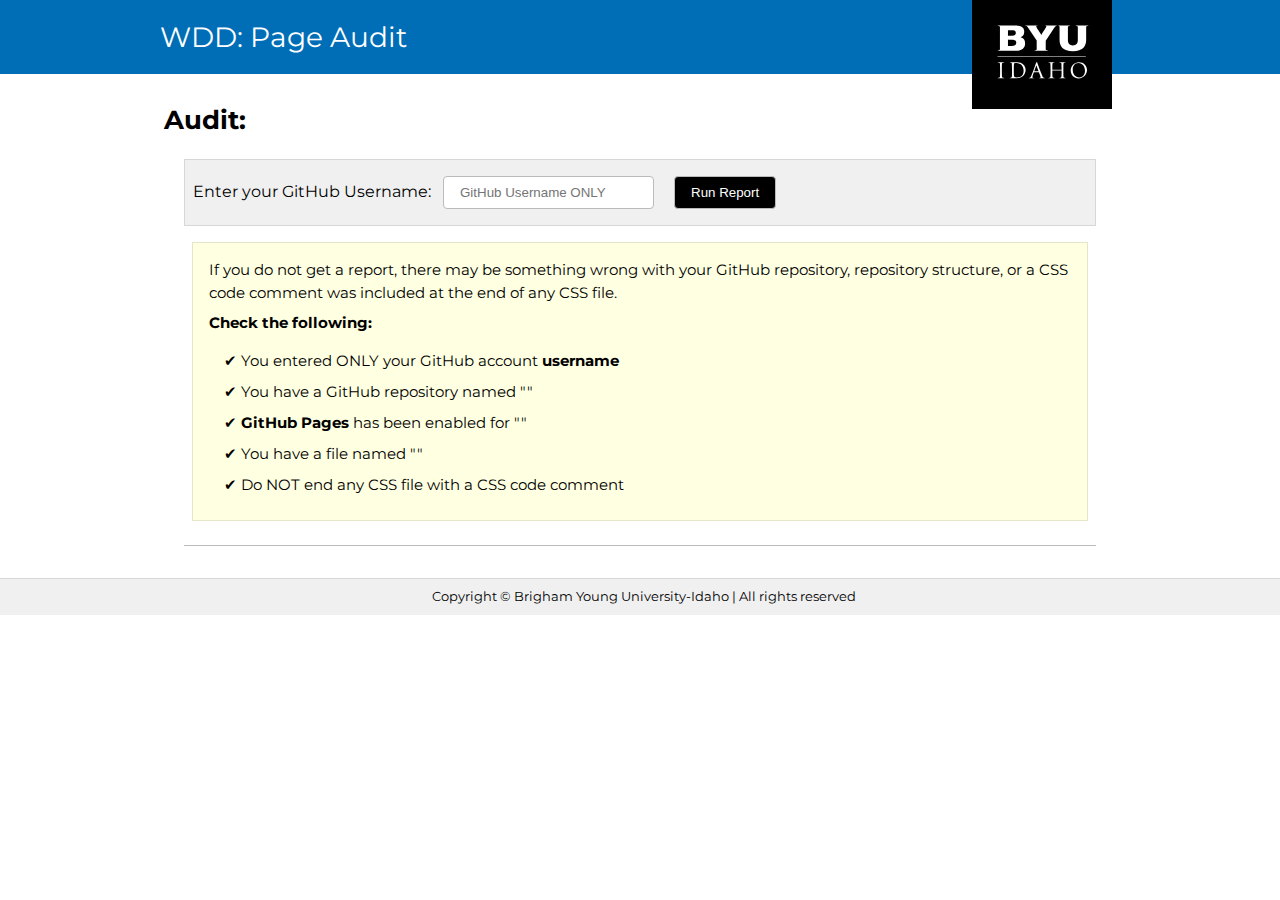
<file: audit.html>
<!DOCTYPE html>
<html lang="en-us">

<head>
  <meta charset="utf-8">
  <meta name="viewport" content="width=device-width, initial-scale=1">
  <title>WDD | Audit Interface</title>
  <link rel="apple-touch-icon" sizes="180x180" href="https://byui-cse.github.io/cse-ww-program/apple-touch-icon.png">
  <link rel="icon" type="image/png" href="https://byui-cse.github.io/cse-ww-program/favicon-32x32.png">
  <link rel="icon" type="image/png" href="https://byui-cse.github.io/cse-ww-program/favicon-16x16.png">
  <link rel="preconnect" href="https://fonts.googleapis.com">
  <link rel="preconnect" href="https://fonts.gstatic.com" crossorigin>
  <link href="https://fonts.googleapis.com/css2?family=Montserrat:wght@400;600&display=swap" rel="stylesheet">
  <link rel="stylesheet" href="styles/course.css">
  <link rel="stylesheet" href="styles/standards.css">
  <script src="scripts/urlParams.js" defer></script>
  <script type="module" src="scripts/main.js" defer></script>
</head>

<body>
  <header>
    <div class="page">
      <h1>WDD<span id="coursetitle">: Page Audit</span></h1>
      <img src="images/byui-logo.svg" alt="BYU-I logo" class="logo">
    </div>
  </header>
  <main class="page">
    <h2>Audit: <span class="highlight" id="assignment"></span></h2>
    <div class="callout reference">
      <label for="student">Enter your GitHub Username:</label>
      <input type="text" id="student" placeholder="GitHub Username ONLY" required title="GitHub Username Required">
      <button type="submit" id="getReport">Run Report</button>
    </div>
    <div class="callout warning" id="message" style="display: block;">
      <p>If you do not get a report, there may be something wrong with your GitHub repository, repository structure, or a CSS code comment was included at the end of any CSS file.</p>
      <p><strong>Check the following:</strong>
      <ul class="check">
        <li>You entered ONLY your GitHub account <strong>username</strong></li>
        <li>You have a GitHub repository named "<code class="course"></code>"</li>
        <li><strong>GitHub Pages</strong> has been enabled for "<code class="course"></code>"</li>
        <li>You have a file named "<code class="file"></code>" <span class="path"></span></li>
        <li>Do NOT end any CSS file with a CSS code comment</li>
      </ul>
      <p id="sub_messages"></p>
      <!-- <p class="callout info">
        Here is an example of what the tool is looking for on your GitHub Pages enabled site:<br>
        <code class="plaintext">https://<em>your-github-username</em>.github.io/wdd130</code>
      </p>
      <p class="callout reference">
        The above URL reference will automatically request the "<code>index.html</code>"" file in your
        <code>wdd130</code> repository.
      </p> -->
      </p>
    </div>
    <div id="report"></div>
  </main>
  <footer>
    <p>Copyright &copy; Brigham Young University-Idaho | All rights reserved</p>
  </footer>

</body>

</html>
</file>
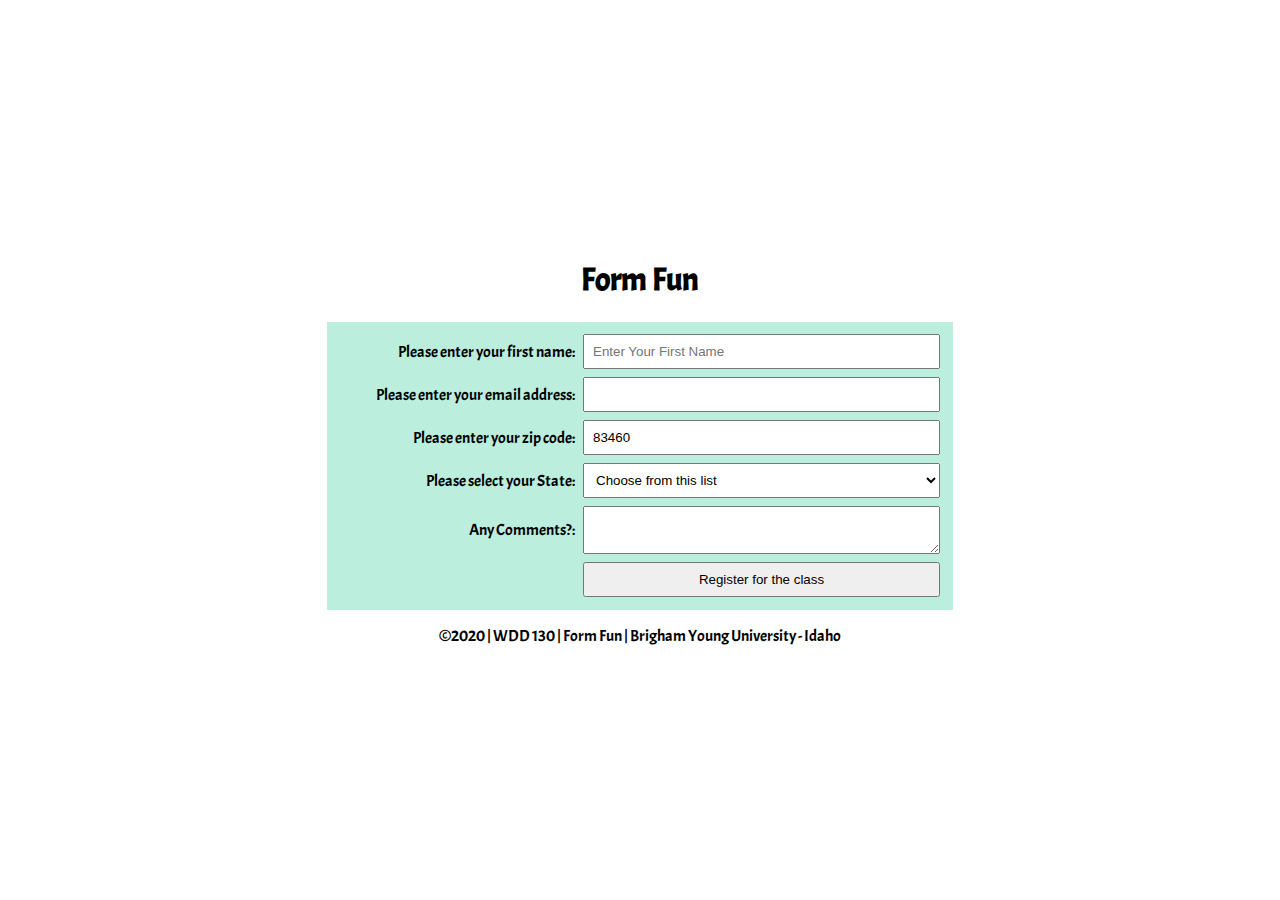
<file: formfun.html>
<!DOCTYPE html>
<html lang="en">
  <head>
    <meta charset="UTF-8" />
    <meta name="viewport" content="width=device-width, initial-scale=1.0" />
    <title>Form Fun</title>
    <meta name="description" content="A demonstration of the basic elements of a form." />
    <link href="https://fonts.googleapis.com/css?family=Acme&display=swap" rel="stylesheet" />
    <link href="css/formfun.css" rel="stylesheet" />
  </head>
  <body>
    <header>
      <h1>Form Fun</h1>
    </header>
    <main>
      <div id="feedback"></div>
      <form action="thanks.html" method="post">
        <label for="firstName">Please enter your first name: </label>
        <input type="text" id="firstName" name="firstName" size="40" placeholder="Enter Your First Name" pattern="[A-Z][a-z]{*}" />
        <label for="email">Please enter your email address: </label>
        <input type="email" id="email" name="email" required />
        <label for="zipCode">Please enter your zip code: </label>
        <input type="number" id="zipCode" name="zipCode" value="83460" />
        <label for="state">Please select your State: </label>
        <select name="state" id="state">
          <option value="" disabled selected>Choose from this list</option>
          <option value="ak">Alaska</option>
          <option value="nv">Nevada</option>
          <option value="nw">New Mexico</option>
        </select>
        <label for="comments">Any Comments?:</label>
        <textarea name="comments" id="comments"> </textarea>
        <p></p>
        <button type="submit">Register for the class</button>
      </form>
    </main>
    <footer>
      <p>&copy;2020 | WDD 130 | Form Fun | Brigham Young University - Idaho</p>
    </footer>

    <script src="js/formfeedback.js"></script>
  </body>
</html>
</file>
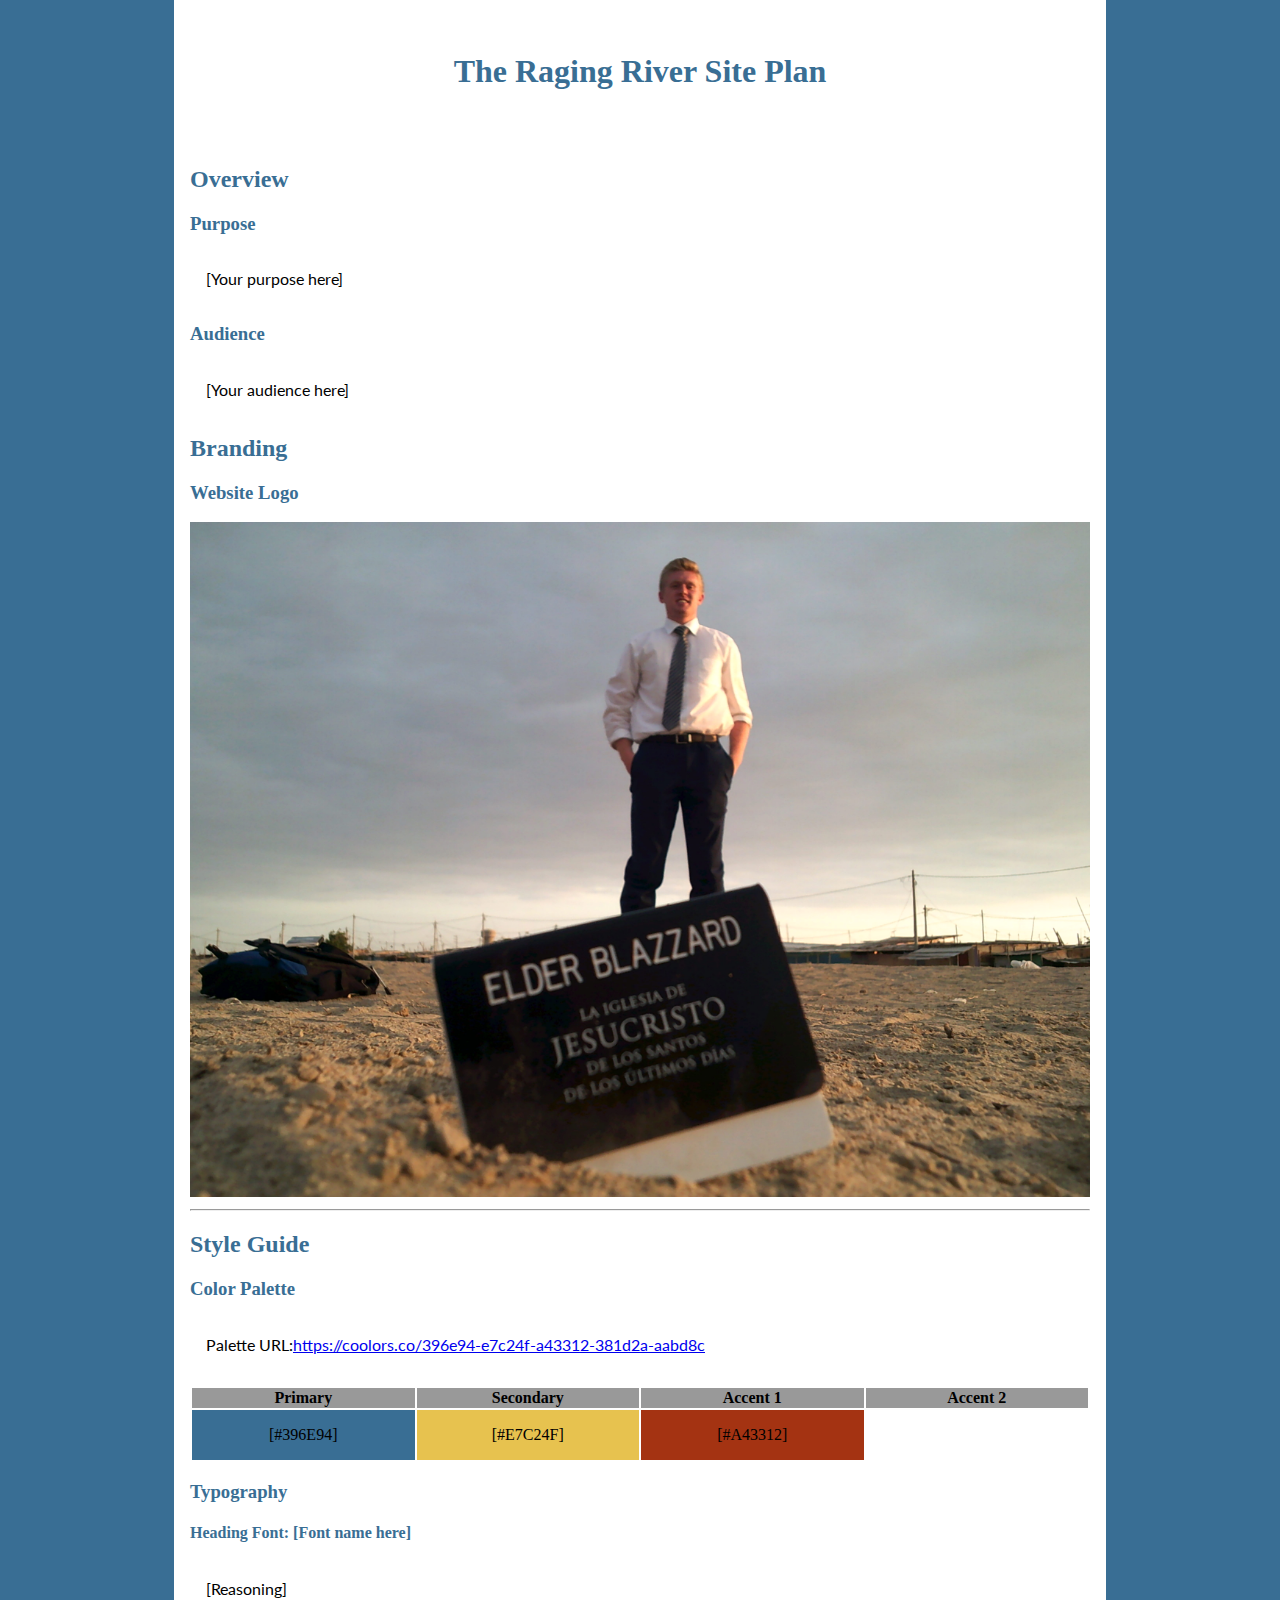
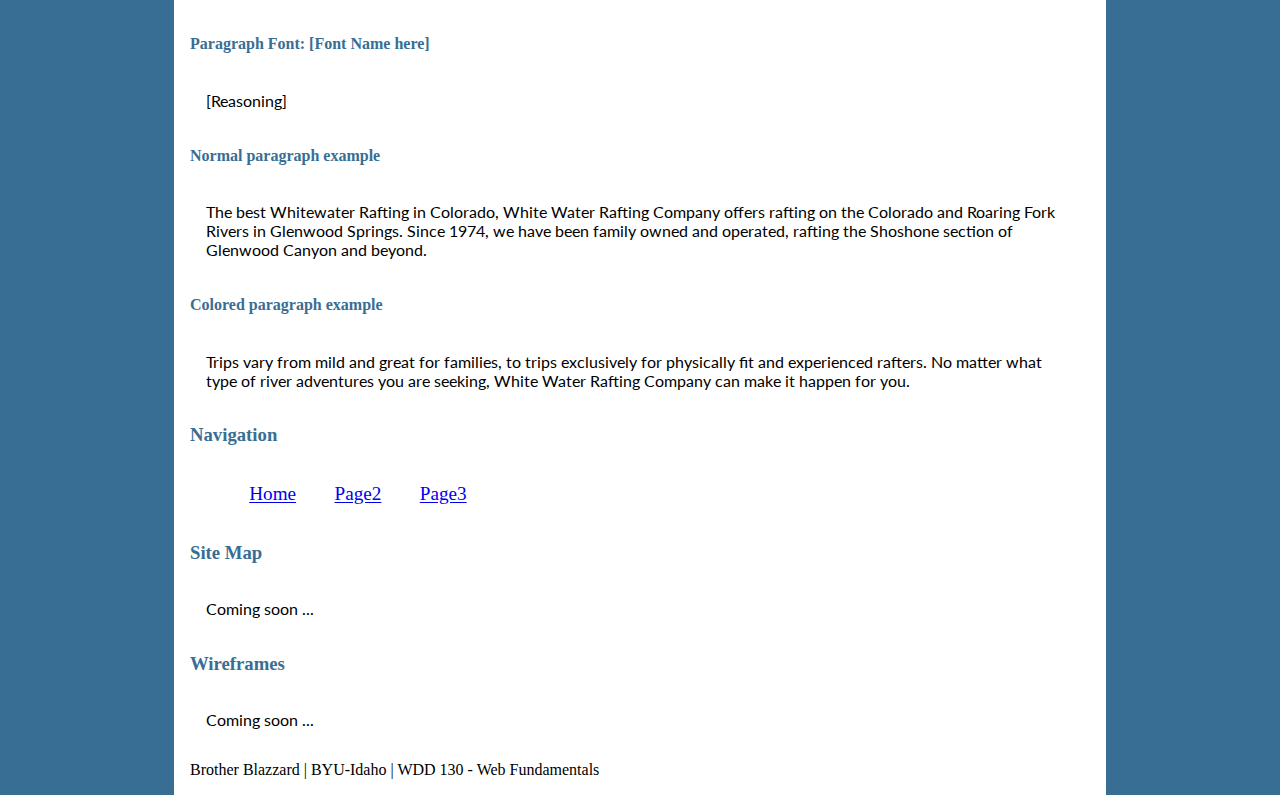
<file: site-plan.html>
<!DOCTYPE html>
<html lang="en">
  <head>
    <meta charset="utf-8" />
    <meta http-equiv="X-UA-Compatible" content="ie=edge" />
    <title>[What should this content be?]</title>
    <link href="css/site-plan.css" rel="stylesheet" />
  </head>
  <body>
    <header>
      <h1>The Raging River Site Plan</h1>
      <div class="signature">Brother Blazzard</div>
    </header>
    <main>
      <h2>Overview</h2>
      <h3>Purpose</h3>
      <p>[Your purpose here]</p>
      <h3>Audience</h3>
      <p>[Your audience here]</p>
      <h2>Branding</h2>
      <h3>Website Logo</h3>
      <img src="images/infieldofsand.jpg" alt="Raging River Logo" />
      <hr />
      <h2>Style Guide</h2>
      <h3>Color Palette</h3>
      <p>
        Palette URL:<a href="https://coolors.co/396e94-e7c24f-a43312-381d2a-aabd8c" target="_blank"
          >https://coolors.co/396e94-e7c24f-a43312-381d2a-aabd8c</a
        >
      </p>
      <table class="colors">
        <tr>
          <th>Primary</th>
          <th>Secondary</th>
          <th>Accent 1</th>
          <th>Accent 2</th>
        </tr>
        <tr>
          <td class="primary">[#396E94]</td>
          <td class="secondary">[#E7C24F]</td>
          <td class="accent1">[#A43312]</td>
          <td class="accent2"></td>
        </tr>
      </table>

      <h3>Typography</h3>
      <h4>Heading Font: [Font name here]</h4>
      <p>[Reasoning]</p>
      <h4>Paragraph Font: [Font Name here]</h4>
      <p>[Reasoning]</p>
      <h4>Normal paragraph example</h4>
      <p>
        The best Whitewater Rafting in Colorado, White Water Rafting Company offers rafting on the Colorado and Roaring Fork Rivers in Glenwood
        Springs. Since 1974, we have been family owned and operated, rafting the Shoshone section of Glenwood Canyon and beyond.
      </p>
      <h4>Colored paragraph example</h4>
      <p class="colored">
        Trips vary from mild and great for families, to trips exclusively for physically fit and experienced rafters. No matter what type of river
        adventures you are seeking, White Water Rafting Company can make it happen for you.
      </p>
      <h3>Navigation</h3>
      <nav>
        <ul>
          <li><a href="#">Home</a></li>
          <li><a href="#">Page2</a></li>
          <li><a href="#">Page3</a></li>
        </ul>
      </nav>
      <h3>Site Map</h3>
      <p>Coming soon ...</p>
      <h3>Wireframes</h3>
      <p>Coming soon ...</p>
    </main>
    <footer>Brother Blazzard | BYU-Idaho | WDD 130 - Web Fundamentals</footer>
  </body>
</html>
</file>
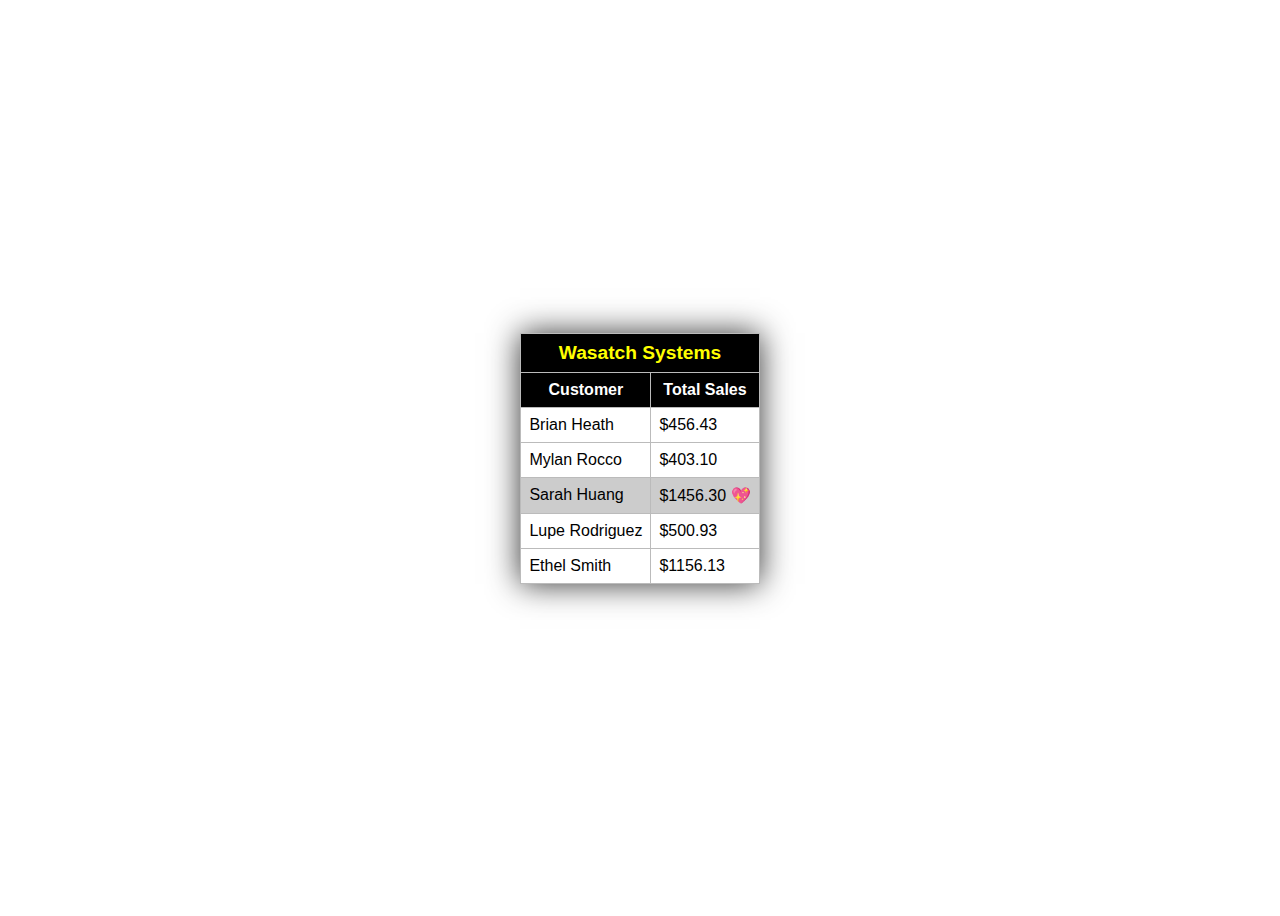
<file: table.html>
<!DOCTYPE html>
<html lang="en">
  <head>
    <meta charset="UTF-8" />
    <meta name="viewport" content="width=device-width,initial-scale=1.0" />
    <title>Your title should be about 50-60 characters and meaningful</title>
    <meta
      name="description"
      content="WDD 130 Practice creating a data table."
    />
    <link rel="stylesheet" href="css/table.css" />
  </head>
  <body>
    <table>
      <tr>
        <th class="title" colspan="2">Wasatch Systems</th>
      </tr>
      <tr>
        <th>Customer</th>
        <th>Total Sales</th>
      </tr>
      <tr>
        <td>Brian Heath</td>
        <td>$456.43</td>
      </tr>
      <tr>
        <td>Mylan Rocco</td>
        <td>$403.10</td>
      </tr>
      <tr class="highlight">
        <td>Sarah Huang</td>
        <td>$1456.30 💖</td>
      </tr>
      <tr>
        <td>Lupe Rodriguez</td>
        <td>$500.93</td>
      </tr>
      <tr>
        <td>Ethel Smith</td>
        <td>$1156.13</td>
      </tr>
    </table>
  </body>
</html>
</file>
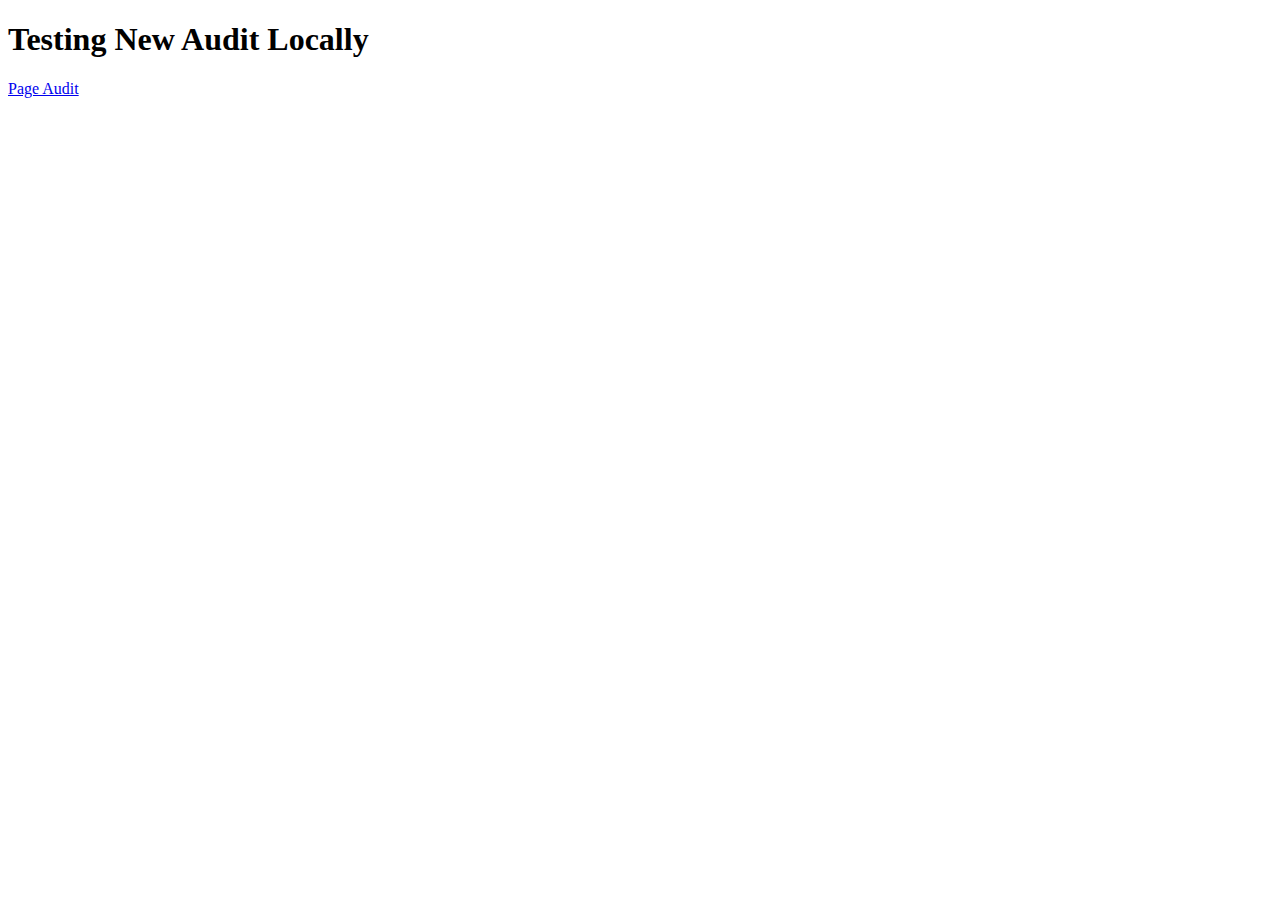
<file: testrequest.html>
<!DOCTYPE html>
<html lang="en">
<head>
  <meta charset="UTF-8">
  <meta name="viewport" content="width=device-width, initial-scale=1.0">
  <title>Test request</title>
</head>
<body>
  <h1>Testing New Audit Locally</h1>
  <a href="audit.html?course=wdd130&file=index.html&filepath=&assignment=W01-Student-Home-Page">Page Audit</a>
</body>
</html>
</file>
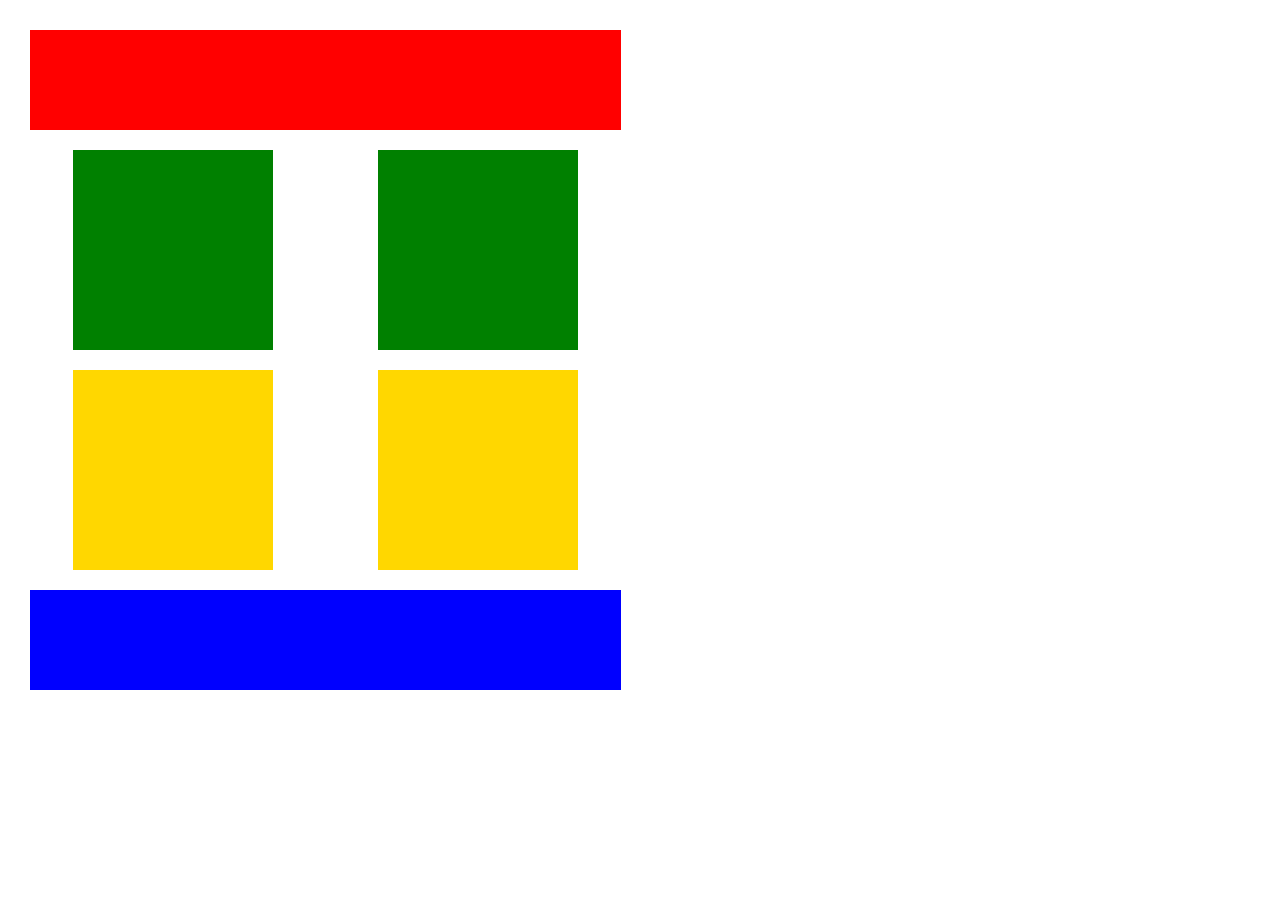
<file: w6-e1-start.html>
<!DOCTYPE html>
<html lang="en">
  <head>
    <meta name="charset" content="utf-8" />
    <meta name="viewport" content="width=device-width, initial-scale=1.0" />
    <title>WDD 130 | Week 6 Activity | [Your Name]</title>
    <link rel="stylesheet" href="css/w6.css" />
  </head>
  <body>
    <div class="content1">
      <div class="red1"></div>
      <div class="green1"></div>
      <div class="green1"></div>
      <div class="gold1"></div>
      <div class="gold1"></div>
      <div class="blue1"></div>
    </div>
  </body>
</html>
</file>
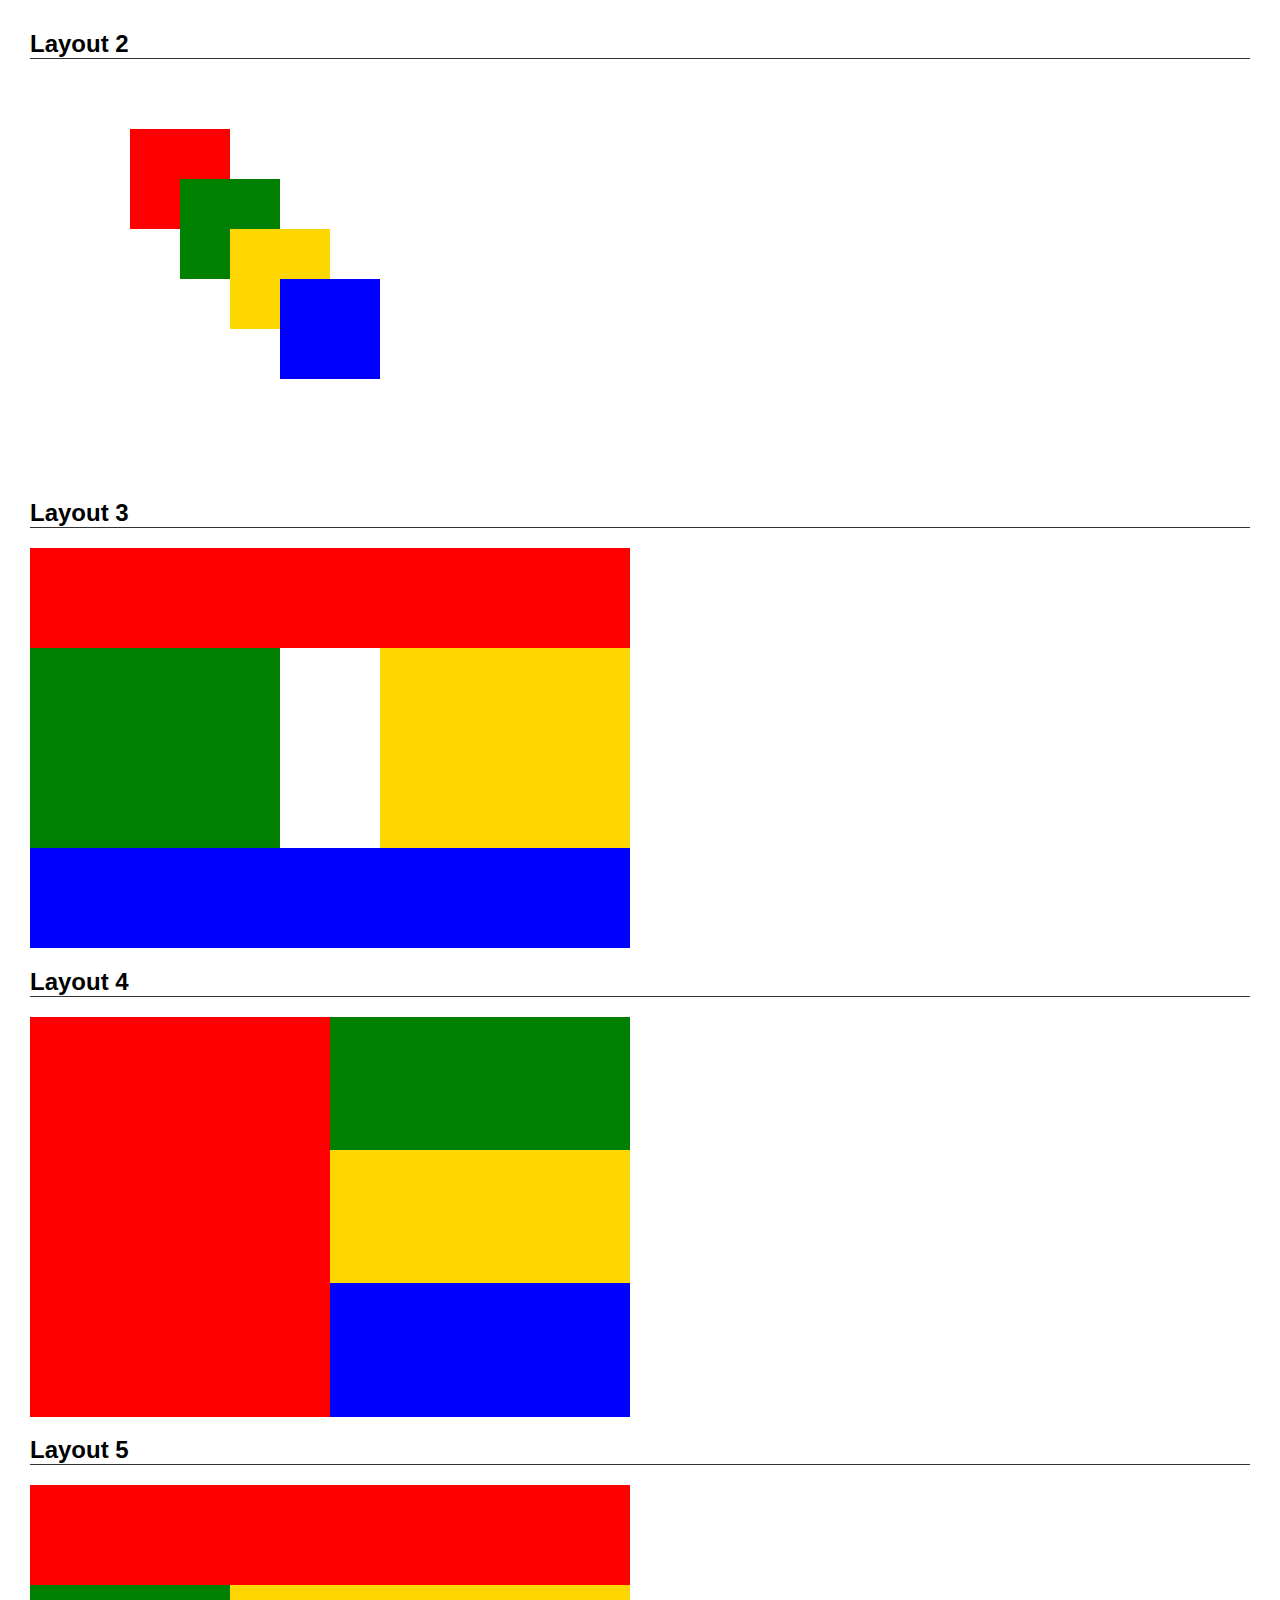
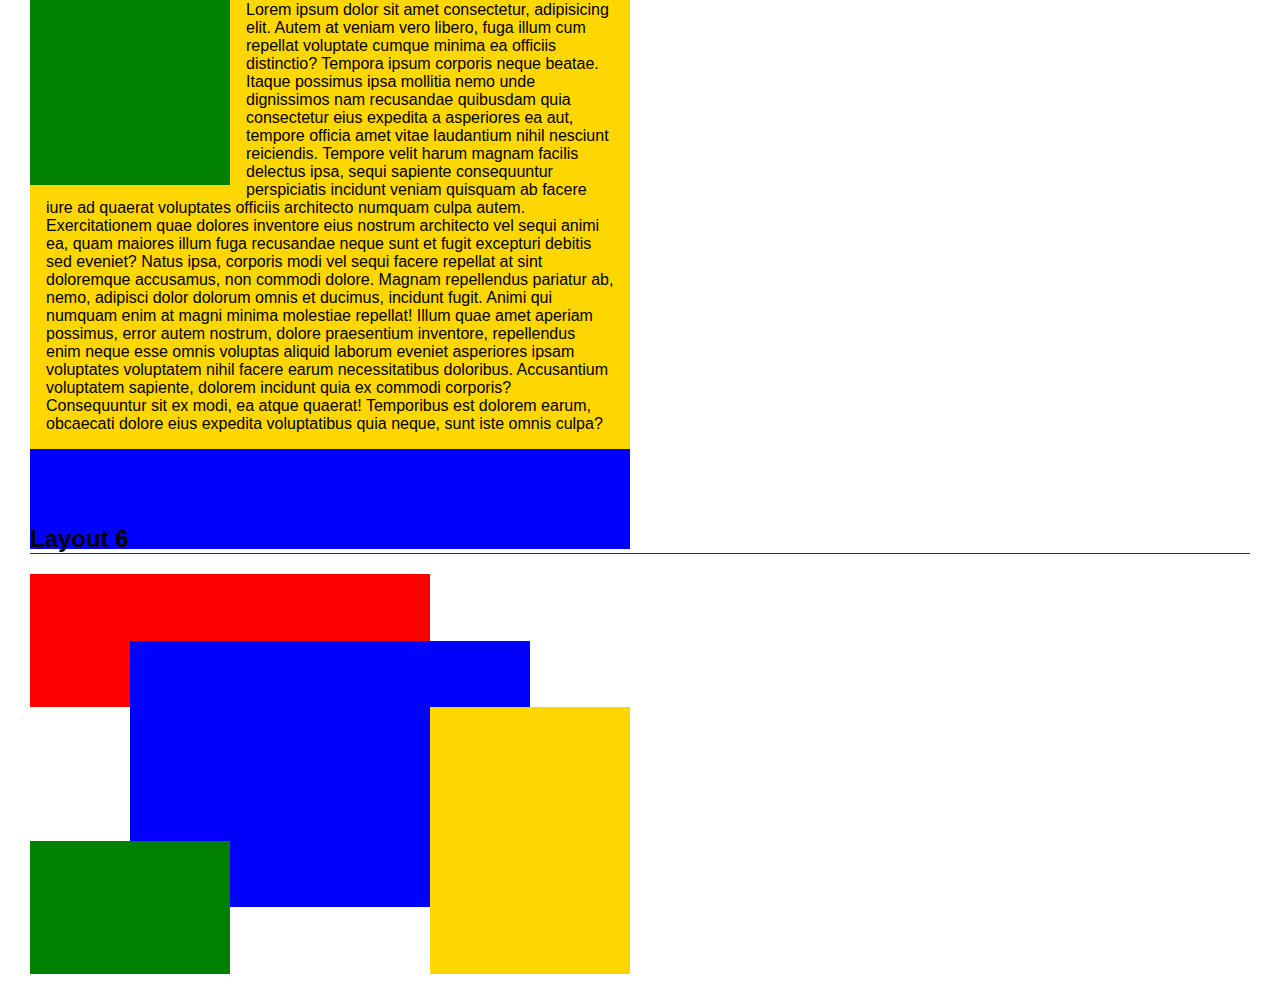
<file: w6layoutassignment-start.html>
<!DOCTYPE html>
<html lang="en">
  <head>
    <meta charset="UTF-8" />
    <meta name="viewport" content="width=device-width, initial-scale=1.0" />
    <title>Assignment 6 | Brother Blazzard</title>
    <link rel="stylesheet" href="css/w6.css" />
  </head>
  <body>
    <div class="activity">
      <h2>Layout 2</h2>
      <div class="content2">
        <div class="red2"></div>
        <div class="green2"></div>
        <div class="gold2"></div>
        <div class="blue2"></div>
      </div>
    </div>

    <div class="activity">
      <h2>Layout 3</h2>
      <div class="content3">
        <div class="red3"></div>
        <div class="green3"></div>
        <div class="gold3"></div>
        <div class="blue3"></div>
      </div>
    </div>

    <div class="activity">
      <h2>Layout 4</h2>
      <div class="content4">
        <div class="red4"></div>
        <div class="green4"></div>
        <div class="gold4"></div>
        <div class="blue4"></div>
      </div>
    </div>

    <div class="activity">
      <h2>Layout 5</h2>
      <div class="content5">
        <div class="red5"></div>
        <div class="green5"></div>
        <div class="gold5">
          Lorem ipsum dolor sit amet consectetur, adipisicing elit. Autem at veniam vero libero, fuga illum cum repellat voluptate cumque minima ea
          officiis distinctio? Tempora ipsum corporis neque beatae. Itaque possimus ipsa mollitia nemo unde dignissimos nam recusandae quibusdam quia
          consectetur eius expedita a asperiores ea aut, tempore officia amet vitae laudantium nihil nesciunt reiciendis. Tempore velit harum magnam
          facilis delectus ipsa, sequi sapiente consequuntur perspiciatis incidunt veniam quisquam ab facere iure ad quaerat voluptates officiis
          architecto numquam culpa autem. Exercitationem quae dolores inventore eius nostrum architecto vel sequi animi ea, quam maiores illum fuga
          recusandae neque sunt et fugit excepturi debitis sed eveniet? Natus ipsa, corporis modi vel sequi facere repellat at sint doloremque
          accusamus, non commodi dolore. Magnam repellendus pariatur ab, nemo, adipisci dolor dolorum omnis et ducimus, incidunt fugit. Animi qui
          numquam enim at magni minima molestiae repellat! Illum quae amet aperiam possimus, error autem nostrum, dolore praesentium inventore,
          repellendus enim neque esse omnis voluptas aliquid laborum eveniet asperiores ipsam voluptates voluptatem nihil facere earum necessitatibus
          doloribus. Accusantium voluptatem sapiente, dolorem incidunt quia ex commodi corporis? Consequuntur sit ex modi, ea atque quaerat!
          Temporibus est dolorem earum, obcaecati dolore eius expedita voluptatibus quia neque, sunt iste omnis culpa?
        </div>

        <div class="blue5"></div>
      </div>
    </div>

    <div class="activity">
      <h2>Layout 6</h2>
      <div class="content6">
        <div class="red6"></div>
        <div class="green6"></div>
        <div class="gold6"></div>
        <div class="blue6"></div>
      </div>
    </div>
  </body>
</html>
</file>
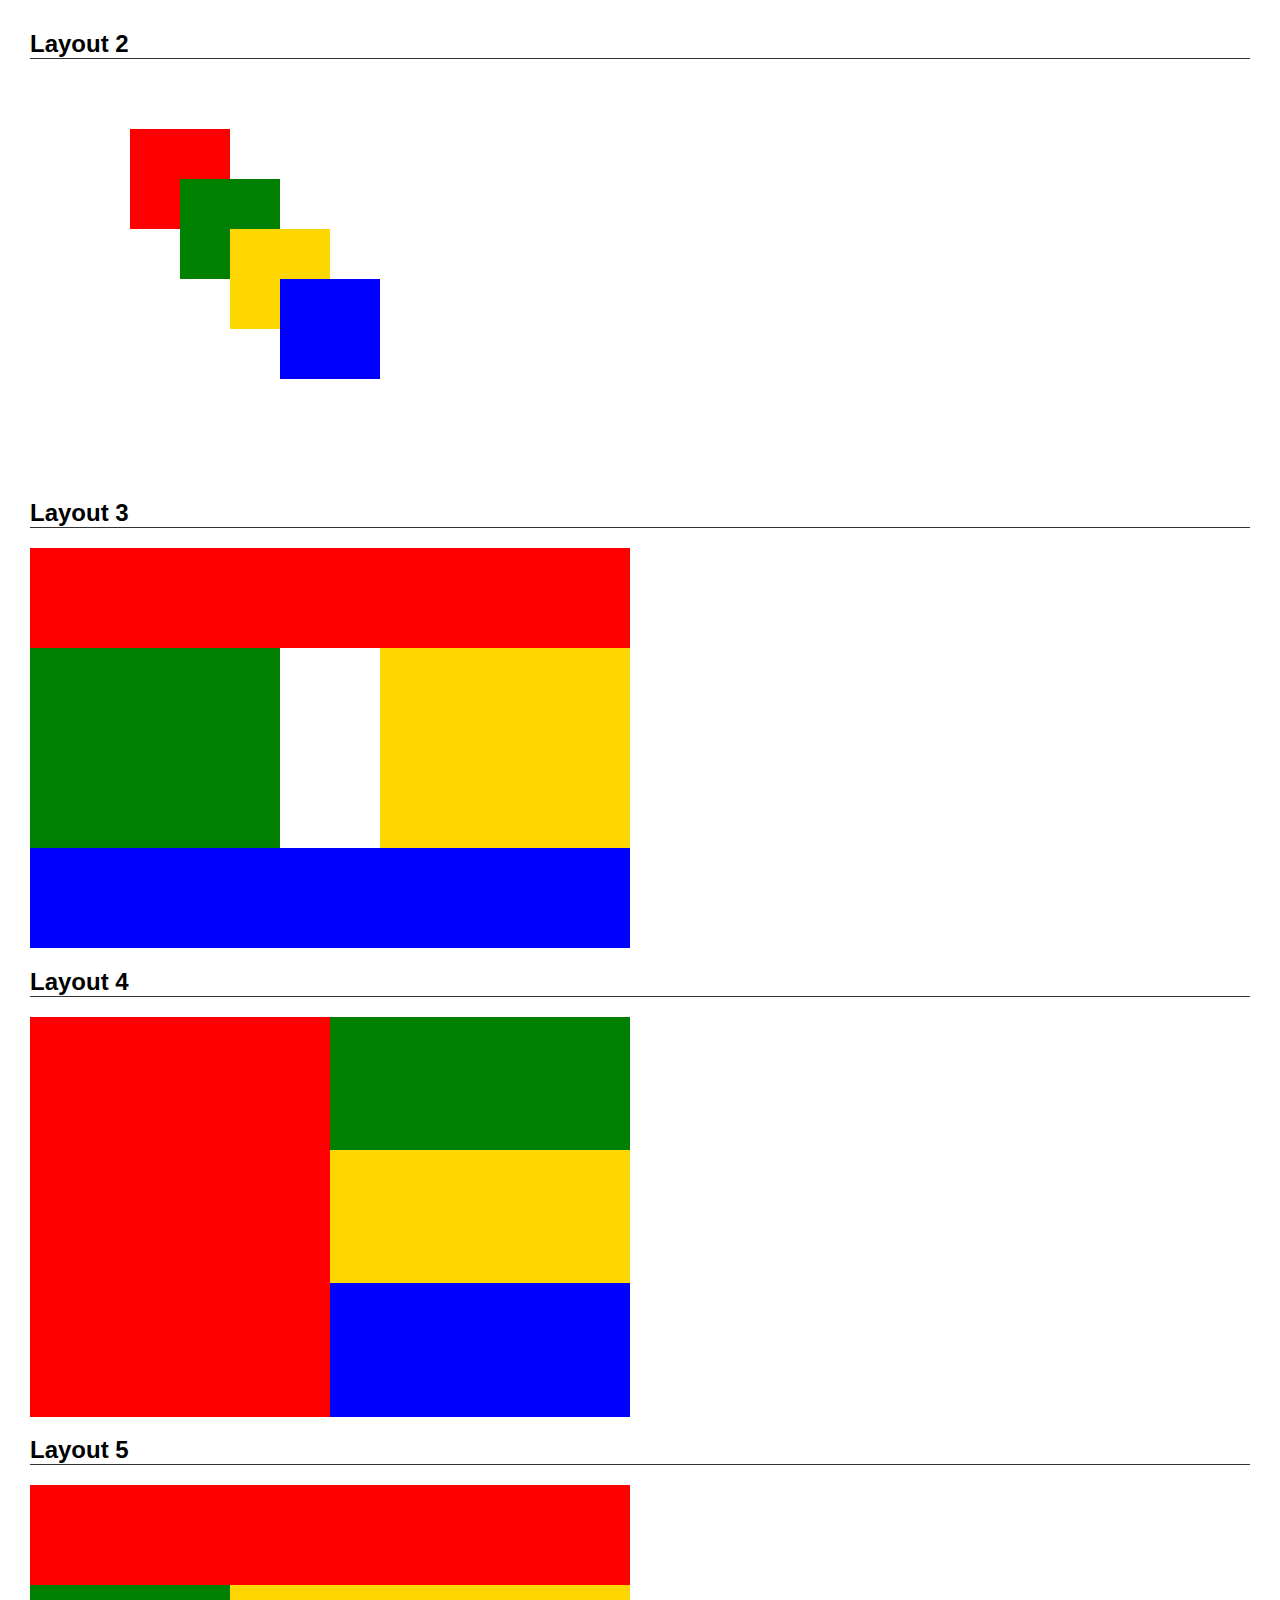
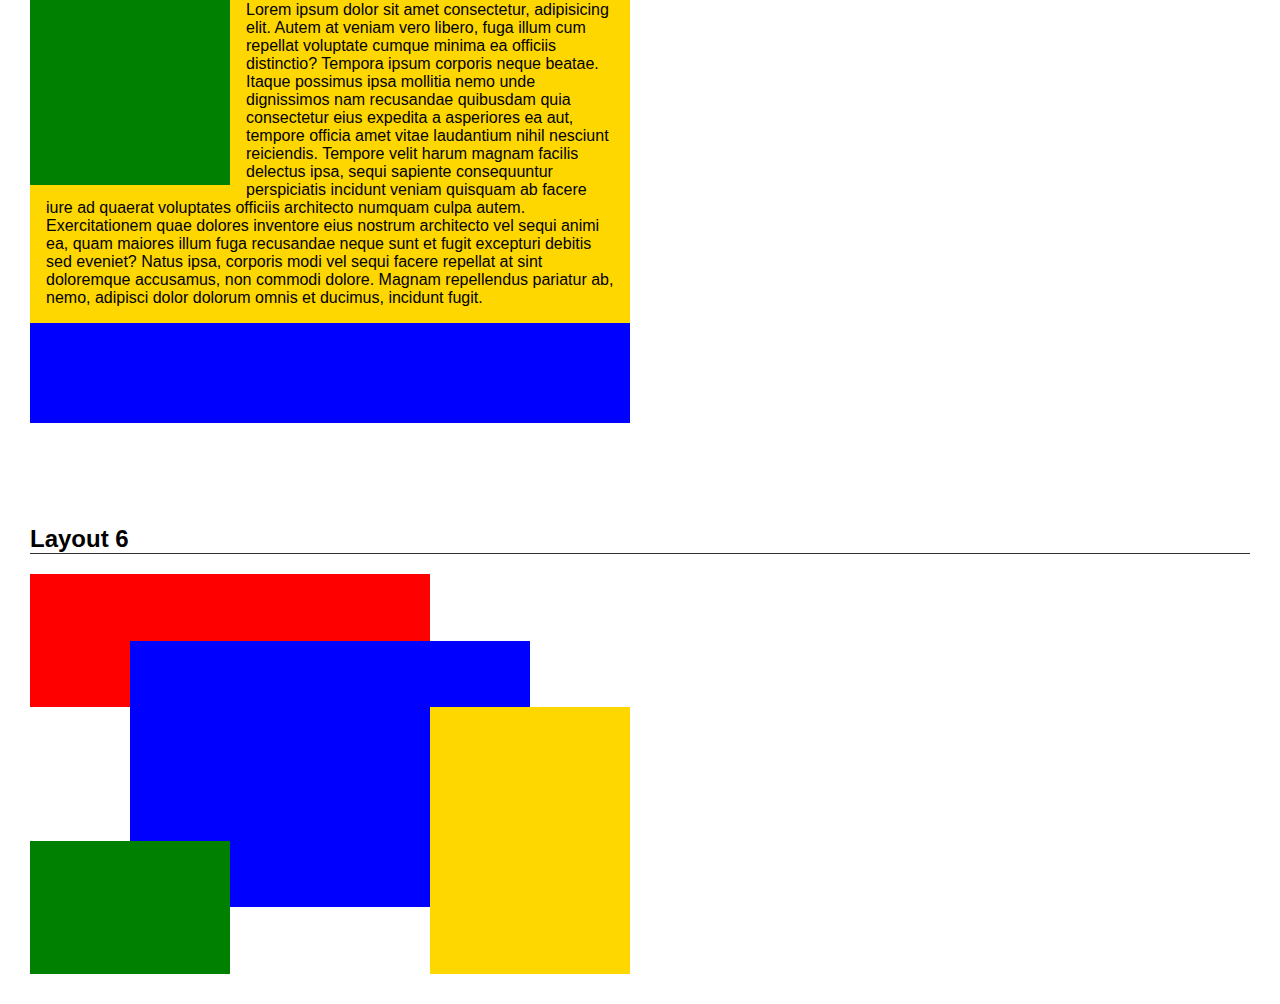
<file: w6layoutassignment.html>
<!DOCTYPE html>
<html lang="en">

<head>
  <meta charset="UTF-8" />
  <meta name="viewport" content="width=device-width, initial-scale=1.0" />
  <title>Assignment 6 | Brother Blazzard</title>
  <link rel="stylesheet" href="css/w6.css" />
</head>

<body>
  <div class="activity">
    <h2>Layout 2</h2>
    <div class="content2">
      <div class="red2"></div>
      <div class="green2"></div>
      <div class="gold2"></div>
      <div class="blue2"></div>
    </div>
  </div>

  <div class="activity">
    <h2>Layout 3</h2>
    <div class="content3">
      <div class="red3"></div>
      <div class="green3"></div>
      <div class="gold3"></div>
      <div class="blue3"></div>
    </div>
  </div>

  <div class="activity">
    <h2>Layout 4</h2>
    <div class="content4">
      <div class="red4"></div>
      <div class="green4"></div>
      <div class="gold4"></div>
      <div class="blue4"></div>
    </div>
  </div>

  <div class="activity">
    <h2>Layout 5</h2>
    <div class="content5">
      <div class="red5"></div>
      <div class="green5"></div>
      <div class="gold5">
        Lorem ipsum dolor sit amet consectetur, adipisicing elit. Autem at veniam vero libero, fuga
        illum cum repellat voluptate cumque minima ea
        officiis distinctio? Tempora ipsum corporis neque beatae. Itaque possimus ipsa mollitia nemo
        unde dignissimos nam recusandae quibusdam quia
        consectetur eius expedita a asperiores ea aut, tempore officia amet vitae laudantium nihil
        nesciunt reiciendis. Tempore velit harum magnam
        facilis delectus ipsa, sequi sapiente consequuntur perspiciatis incidunt veniam quisquam ab
        facere iure ad quaerat voluptates officiis
        architecto numquam culpa autem. Exercitationem quae dolores inventore eius nostrum
        architecto vel sequi animi ea, quam maiores illum fuga
        recusandae neque sunt et fugit excepturi debitis sed eveniet? Natus ipsa, corporis modi vel
        sequi facere repellat at sint doloremque
        accusamus, non commodi dolore. Magnam repellendus pariatur ab, nemo, adipisci dolor dolorum
        omnis et ducimus, incidunt fugit.
      </div>

      <div class="blue5"></div>
    </div>
  </div>

  <div class="activity">
    <h2>Layout 6</h2>
    <div class="content6">
      <div class="red6"></div>
      <div class="green6"></div>
      <div class="gold6"></div>
      <div class="blue6"></div>
    </div>
  </div>
</body>

</html>
</file>
<file: styles/course.css>
:root {
  --alink: #0000ee;
  --avisited: #551a8b;

  --lightgray: rgb(240, 240, 240);
  --gray: rgb(150, 150, 150);
  --darkgray: rgb(50, 50, 50);
  --byuiblue: rgb(0, 110, 182);
  --navy: rgb(0, 0, 128);
  --red: rgb(182, 0, 19);
  --mustard: rgb(182, 163, 0);
  --callout: rgb(230, 243, 254);
  --error: rgb(255, 215, 225);
  --warning: rgb(255, 255, 225);
  --details: rgb(238, 254, 238);
  --ccl: rgb(125 90 160 / 0.45);
  --disciples: rgb(158 116 171 / .4);

  --padd: 0.5rem;
  --bord: 1px solid rgb(0 0 0 / 0.1);
}

body {
  font: 400 16px / 1.5 Montserrat, Helvetica, sans-serif;
  margin: 0;
  -webkit-font-smoothing: antialiased;
}

.page {
  max-width: 960px;
  margin: 0 auto;
  padding: .5rem;
}

h1,
h2,
h3,
h4,
h5 {
  margin: 0;
}

h1 {
  color: #fff;
  font-size: 1.1rem;
  margin: 0 auto;
  font-weight: normal;
  max-width: 960px;
}

#coursetitle {
  display: none;
}

h2 {
  font-size: 1.6rem;
  margin: 1.2rem 0.25rem;
}

h3 {
  font-size: 1.4rem;
  margin: 1rem 0.5rem .5rem;
  border-top: 1px solid #ddd;
}

h4 {
  font-size: 1.2rem;
  margin: 0.75rem;
}

h5 {
  font-size: 1rem;
  color: var(--navy);
  margin: 0.75rem 1.2rem;
}

a {
  color: var(--navy);
}

a:link {
  color: var(--alink);
}

a:active {
  color: var(--red);
}

a:visited,
a:focus {
  color: var(--avisited);
}

p {
  margin: 1rem;
}

h4+p {
  margin-left: 1.25rem;
}

h5~p {
  margin-left: 1.5rem;
}

ol ol,
ul ul {
  margin-top: 1rem;
  /* override default */
}

li {
  margin-bottom: 0.5rem;
}

li ul li:nth-child(1) {
  margin-top: 0.5rem;
}

li ul li,
li ol li {
  margin-bottom: 0.5rem;
}



img {
  max-width: 100%;
  height: auto;
}

header {
  background-color: var(--byuiblue);
  padding: 0.5rem;
}

.logo {
  width: 50px;
  height: auto;
  background-color: #000;
  padding: 12px 11px;
  position: absolute;
  top: 0;
  right: 0;
}

main {
  margin: 1.5rem 1rem;
}

nav {
  display: flex;
  width: -moz-fit-content;
  width: fit-content;
  flex-wrap: wrap;
}

nav span {
  font-size: .8rem;
  font-weight: 600;
  background-color: var(--lightgray);
  margin: 0 .25rem .25rem;
  text-align: center;
}

nav span a:link,
nav span a:visited,
nav span a:active,
nav span a:focus {
  color: #000;
  text-decoration: none;
  display: block;
  padding: .5rem 1rem;
  order: var(--bord);
}

nav span a:hover {
  background-color: var(--byuiblue);
  color: #fff;
}


footer {
  border-top: var(--bord);
  font-size: smaller;
  background-color: var(--lightgray);
  padding: 0.5rem;
  text-align: center;
}

footer p {
  margin: 0 0 0 0.5rem;
}

details {
  margin: 1rem 2rem;
  border: var(--bord);
  padding: 0.5rem;
  color: #000;
  background-color: var(--details);
}

details p {
  margin: 0.5rem 0 0 0.5rem;
}

pre {
  line-height: 1.2;
  margin: 0.5rem;
}

/* pre code {
  /* border: var(--bord); */
/* border-left: 3px solid var(--byuiblue); */
/* padding: 0.75rem !important; */
/* font-weight: 600 !important;
} */


details pre code {
  border-left: 3px solid rgb(50, 100, 50);
}

code {
  /* font-family: 'Courier New', Courier, monospace; */
  font-weight: 600;
  color: rgb(1, 100, 1);
}

.html,
.css,
.javascript,
.cli {
  font-weight: 400;
  padding: .75rem;
}

kbd {
  color: red;
}

mark {
  padding: 0.5rem;
  font-style: italic;
}

mark::before {
  content: '⚒️';
}

figure {
  margin: 1rem 0;
  text-align: center;
}

figcaption {
  font-size: smaller;
  margin: 0 0 1rem 0;
}

table {
  border-collapse: collapse;
  margin: 1rem auto;
  width: 80%;
  border: var(--bord);
  background-color: var(--lightgray);
}

table caption {
  color: var(--navy);
  font-weight: 600;
}

th {
  background-color: var(--darkgray);
  color: #fff;
}

th,
td {
  border: var(--bord);
  padding: 0.5rem;
  text-align: center;
}

.active {
  background-color: #000;
  color: #fff;
  text-decoration: none;
}

.active a:link,
.active a:visited,
.active a:active,
.active a:focus {
  color: #fff;
}

.callout {
  margin: 1rem;
  border: var(--bord);
  padding: 0.5rem;
  color: #000;
}

.callout p {
  margin: .5rem;
}

.reference {
  background-color: var(--lightgray);
  margin-left: 1.5rem;
  margin-right: 1.5rem;
}

.info {
  background-color: var(--callout);
}

.error {
  background-color: var(--error);
}

.warning {
  background-color: var(--warning);
}

.question {
  color: var(--navy);
  border-top: var(--bord);
}

.smaller {
  font-size: smaller;
}

.disciples {
  position: relative;
  background-color: var(--disciples);
  background-image: url(../images/disciples.png);
  background-repeat: no-repeat;
  background-position-x: calc(100% - 10px);
  background-position-y: calc(100% - 10px);
  background-size: 35px;
}

.floatright {
  float: right;
  margin: 0 0 0.5rem 1rem;
}

.step-reset {
  counter-reset: step;
}

.step {
  counter-increment: step;
}

.step::before {
  content: 'Step ' counter(step) ':  ';
  font-size: large;
  color: var(--navy);
}

.part-reset {
  counter-reset: part;
}

.part {
  counter-increment: part;
  margin-left: 1rem;
}

.part::before {
  content: 'Part ' counter(part) ':  ';
  font-size: x-large;
  color: var(--navy);
}

.check {
  list-style: '\2714  ';
}

#weeks {
  list-style: none;
  padding-left: 1rem;
}

#weeks li {
  margin-left: 0;
  margin-right: 1rem;
  border: 1px solid rgb(0 0 0 / 0.1);
  padding: .25rem .5rem;
}

#weeks li a {
  display: inline-block;
  text-decoration: none;
  color: #000;
}

#weeks li:hover {
  background-color: var(--byuiblue);
  color: #fff;
}

#weeks li a:hover {
  font-weight: 600;
  text-decoration: underline;
  color: #fff;
}

.past {
  background-color: var(--warning);
}

/* .past::before {
  content: '⌛  ';
  font-size: larger;
} */

.present {
  background-color: var(--details);
  font-weight: 600;
}

/* .present::before {
   content: '⏳  ';
   font-size: larger;
 } */

.future {
  background-color: var(--lightgray);

}

/* .future::before {
   content: '📅  ';
   font-size: larger;
 } */

.svg-warning {
  background-color: var(--warning);
  background-image: url('/images/warning.svg');
  background-repeat: no-repeat;
  background-position: center;
  background-size: 20px 20px;
  width: 20px;
  height: 20px;
  display: inline-block;
}

.video-container {
  position: relative;
  padding-bottom: 56.25%;
  /* 16:9 aspect ratio */
  height: 0;
  overflow: hidden;
  max-width: 100%;
}

.video-container video {
  position: absolute;
  top: 1rem;
  left: 1rem;
  width: 100%;
  height: 100%;
}

@media screen and (min-width: 600px) {

  .page {
    position: relative;
  }

  .logo {
    width: 75px;
    padding: 18px 15px;
    top: -.5rem;
    right: 1rem;
  }

  h1 {
    font-size: 1.3rem;
  }

  #coursetitle {
    display: inline;
  }
}

@media screen and (min-width: 800px) {
  .logo {
    width: 100px;
    padding: 22px 20px;
  }

  h1 {
    font-size: 1.75rem;
    margin-left: 0;
  }
}
</file>
<file: styles/standards.css>
input,
button {
  padding: 0.5rem 1rem;
  border: 1px solid #bbb;
  border-radius: 0.25rem;
  margin: 0.5rem;
}

button {
  background-color: #000;
  color: #fff;
}

#report {
  margin: 1.5rem;
  border-top: 1px solid #bbb;
  display: flex;
  flex-direction: column;
}

#report main {
  display: grid;
  margin-top: 0;
}

#report .callout {
  margin-bottom: 0;
}

#report main h3 {
  grid-column: 1/4;
}

.colhead {
  background-color: #000;
  color: #fff;
  font-weight: 700;
  font-size: larger;
  text-align: center;
}

#message {
  font-size: .95rem;
  margin: 0 2rem;
}

.label,
.data,
.standard {
  display: flex;
  align-items: center;
  border-right: 1px solid rgb(0 0 0 / .2);
  border-bottom: 1px solid rgb(0 0 0 / .2);
  padding: 0.35rem 0.5rem;
}

.label {
  justify-content: right;
  background-color: #000;
  color: #fff;
  font-size: smaller;
  font-weight: 600;
  border-right: none;
  border-bottom: 1px solid rgb(255 255 255 / .4);
}

.data {
  justify-content: center;
}

.standard {
  justify-content: left;
  font-size: smaller;
  display: flex;
  flex-direction: column;
  align-items: flex-start;
}

.blue {
  padding: 0 .5rem;
  color: darkblue;
  background-color: rgb(255 255 225 / .5);
}

.highlight {
  font-size: smaller;
  color: rgb(33 33 33 / 0.7);
  ;
}

dialog {
  position: relative;
  max-width: 60ch;
  background-color: rgb(225 180 180 / 0.965);
  border: 1px solid rgb(0 0 0 / .5);
  box-shadow: 0 0 2rem #777;

}

dialog .dtitle {
  font-weight: 700;
  border-bottom: 1px solid #777;
}

dialog .close-button {
  position: absolute;
  top: 0;
  right: 0;
  background: transparent;
  border: none;
  font-size: 1.3rem;
  cursor: pointer;
}

dialog>* {
  padding: .25rem;
}

dialog::backdrop {
  background: rgb(0 0 0 / 0.4);
}

@media (min-width: 520px) {
  #report main {
    grid-template-columns: 210px 50px 1fr;
  }
}
</file>
<file: css/formfun.css>
body {
  font-size: 16px;
  padding: 0;
  margin: 0;
  font-family: Acme, sans-serif;
  height: 100vh;
  display: flex;
  flex-direction: column;
  justify-content: center;
  align-items: center;
}

header,
main {
  max-width: 600px;
  margin: 0 auto;
}

main {
  background: #bbeedd;
  padding: 0.8rem;
}

form {
  display: grid;
  grid-template-columns: 1fr 1fr;
  grid-gap: 0.5rem;
  align-items: center;
}

label {
  text-align: right;
}

input,
textarea,
select,
button {
  padding: 0.5rem;
}

input:focus,
textarea:focus {
  box-shadow: 0 0 15px #333;
}

#feedback {
  margin: 0.8rem;
  border: 1px solid #999;
  padding: 0.5rem;
  background-color: #ccc;
  display: none; /* we will make the element invisible until the form is submitted successfully */
}
</file>
<file: css/site-plan.css>
@import url("https://fonts.googleapis.com/css?family=IM+Fell+French+Canon+SC%7cLato");
:root {
  --primary-color: #396e94;
  --secondary-color: #e7c24f;
  --accent1-color: #a43312;
  --accent2-color: #ffffff;
  --heading-font: "IM Fell French Canon SC";
  --paragraph-font: Lato, Helvetica, sans-serif;
}
html {
  background-color: var(--primary-color);
}
body {
  max-width: 900px;
  font-size: 16px;
  margin: 0 auto;
  background-color: white;
  padding: 1em;
}
img {
  max-width: 100%;
}
h1,
h2,
h3,
h4,
h5,
h6 {
  font-family: var(--heading-font);
  color: var(--primary-color);
}
header {
  padding: 1em;
  text-align: center;
  color: var(--accent2-color);
  background-color: ;
}
header > h1 {
  color: var(--primary-color);
}
p {
  font-family: var(--paragraph-font);
  color: ;
  padding: 1em;
}
.colors {
  width: 100%;
  min-width: 350px;
  margin: auto;
  text-align: center;
}
.colors th {
  background-color: #999;
}
.colors td {
  width: 25%;
  height: 3em;
}
.primary {
  background-color: var(--primary-color);
}
.secondary {
  background-color: var(--secondary-color);
}
.accent1 {
  background-color: var(--accent1-color);
}
.accent2 {
  background-color: var(--accent2-color);
}
nav {
  background-color: ;
  line-height: 3em;
  text-align: center;
  font-size: 1.2em;
}
nav > ul {
  list-style-type: none;
  display: flex;
}
nav a {
  padding: 1em;
  min-width: 70px;
}
nav a:link,
nav a:visited {
  color: ;
}
nav a:hover {
  color: ;
  background-color: ;
}
</file>
<file: css/table.css>
body {
  font-size: 16px;
  height: 100vh;
  display: flex;
  align-items: center;
  justify-content: center;
  font-family: Arial, Helvetica, sans-serif;
}

table {
  border-collapse: collapse;
  box-shadow: 0 0 30px #333;
  border: 1px solid #999;
}

th,
td {
  padding: 0.5rem;
  border: 1px solid #bbb;
}

th {
  background-color: #000;
  color: #fff;
}

.highlight {
  background-color: #ccc;
}

.title {
  font-size: larger;
  color: yellow;
}
</file>
<file: css/w6.css>
* {
  box-sizing: border-box;
}

body {
  font-size: 16px;
  background-color: #fff;
  margin: 30px;
  font-family: Arial, Helvetica, sans-serif;
}

h1 {
  text-decoration: underline;
  color: navy;
}

h2 {
  border-bottom: 1px solid #333;
}


.activity>div {
  max-width: 600px;
  height: 400px;
}

/* #region ACTIVITY 1 */
.content1 {
  display: grid;
  grid-template-columns: 1fr 1fr;
  max-width: 591px;
  grid-gap: 20px;
  justify-items: center;
}

.red1 {
  width: 100%;
  height: 100px;
  background-color: red;
  grid-column: 1/3;
}

.green1 {
  width: 200px;
  height: 200px;
  background-color: green;
}

.gold1 {
  width: 200px;
  height: 200px;
  background-color: gold;
}

.blue1 {
  width: 100%;
  height: 100px;
  background-color: blue;
  grid-column: 1/3;
}

/* #endregion */

/* #region ACTIVITY 2 */
.content2 {
  position: relative;
}

.red2 {
  width: 100px;
  height: 100px;
  background-color: red;
  position: absolute;
  top: 50px;
  left: 100px;
}

.green2 {
  width: 100px;
  height: 100px;
  background-color: green;
  position: absolute;
  top: 100px;
  left: 150px;
}

.gold2 {
  width: 100px;
  height: 100px;
  background-color: gold;
  position: absolute;
  top: 150px;
  left: 200px;
}

.blue2 {
  width: 100px;
  height: 100px;
  background-color: blue;
  position: absolute;
  top: 200px;
  left: 250px;
}

/* #endregion ACTIVITY 2 */

/* #region ACTIVITY 3 */
.content3 {
  display: grid;
  justify-content: space-between;
}

.red3 {
  width: 100%;
  height: 100px;
  background-color: red;
  grid-column: 1/3;
}

.green3 {
  width: 250px;
  height: 200px;
  background-color: green;
  grid-column: 1/2;
}

.gold3 {
  width: 250px;
  height: 200px;
  background-color: gold;
  grid-column: 2/3;
}

.blue3 {
  width: 100%;
  height: 100px;
  background-color: blue;
  grid-column: 1/3;
}

/* #endregion ACTIVITY 3 */

/* #region ACTIVITY 4 */
.content4 {
  display: grid;
  grid-template-columns: 1fr 1fr;
}

.red4 {
  background-color: red;
  grid-row: 1/4;
}

.green4 {
  background-color: green;
}

.gold4 {
  background-color: gold;
}

.blue4 {
  background-color: blue;
}

/* #endregion ACTIVITY 4 */

/* #region ACTIVITY 5 */
.content5 {
  height: 620px !important;
}

.red5 {
  width: 100%;
  height: 100px;
  background-color: red;
  grid-column: 1/3;
}

.green5 {
  width: 200px;
  height: 200px;
  background-color: green;
  float: left;
  margin: 0 1rem 0 0;
}

.gold5 {
  background-color: gold;
  padding: 1rem;
}

.blue5 {
  width: 100%;
  height: 100px;
  background-color: blue;
}

/* #endregion ACTIVITY 5 */

/* #region ACTIVITY 6 */
.content6 {
  display: grid;
  grid-template-columns: 1fr 1fr 1fr 1fr 1fr 1fr;
}

.red6 {
  background-color: red;
  grid-column: 1/5;
  grid-row: 1/3;
}

.green6 {
  background-color: green;
  grid-column: 1/3;
  grid-row: 5/7;
  z-index: 1;
}

.gold6 {
  background-color: gold;
  grid-column: 5/7;
  grid-row: 3/7;
  z-index: 1;
}

.blue6 {
  background-color: blue;
  grid-column: 2/6;
  grid-row: 2/6;
}

/* #endregion ACTIVITY 5 */
</file>
